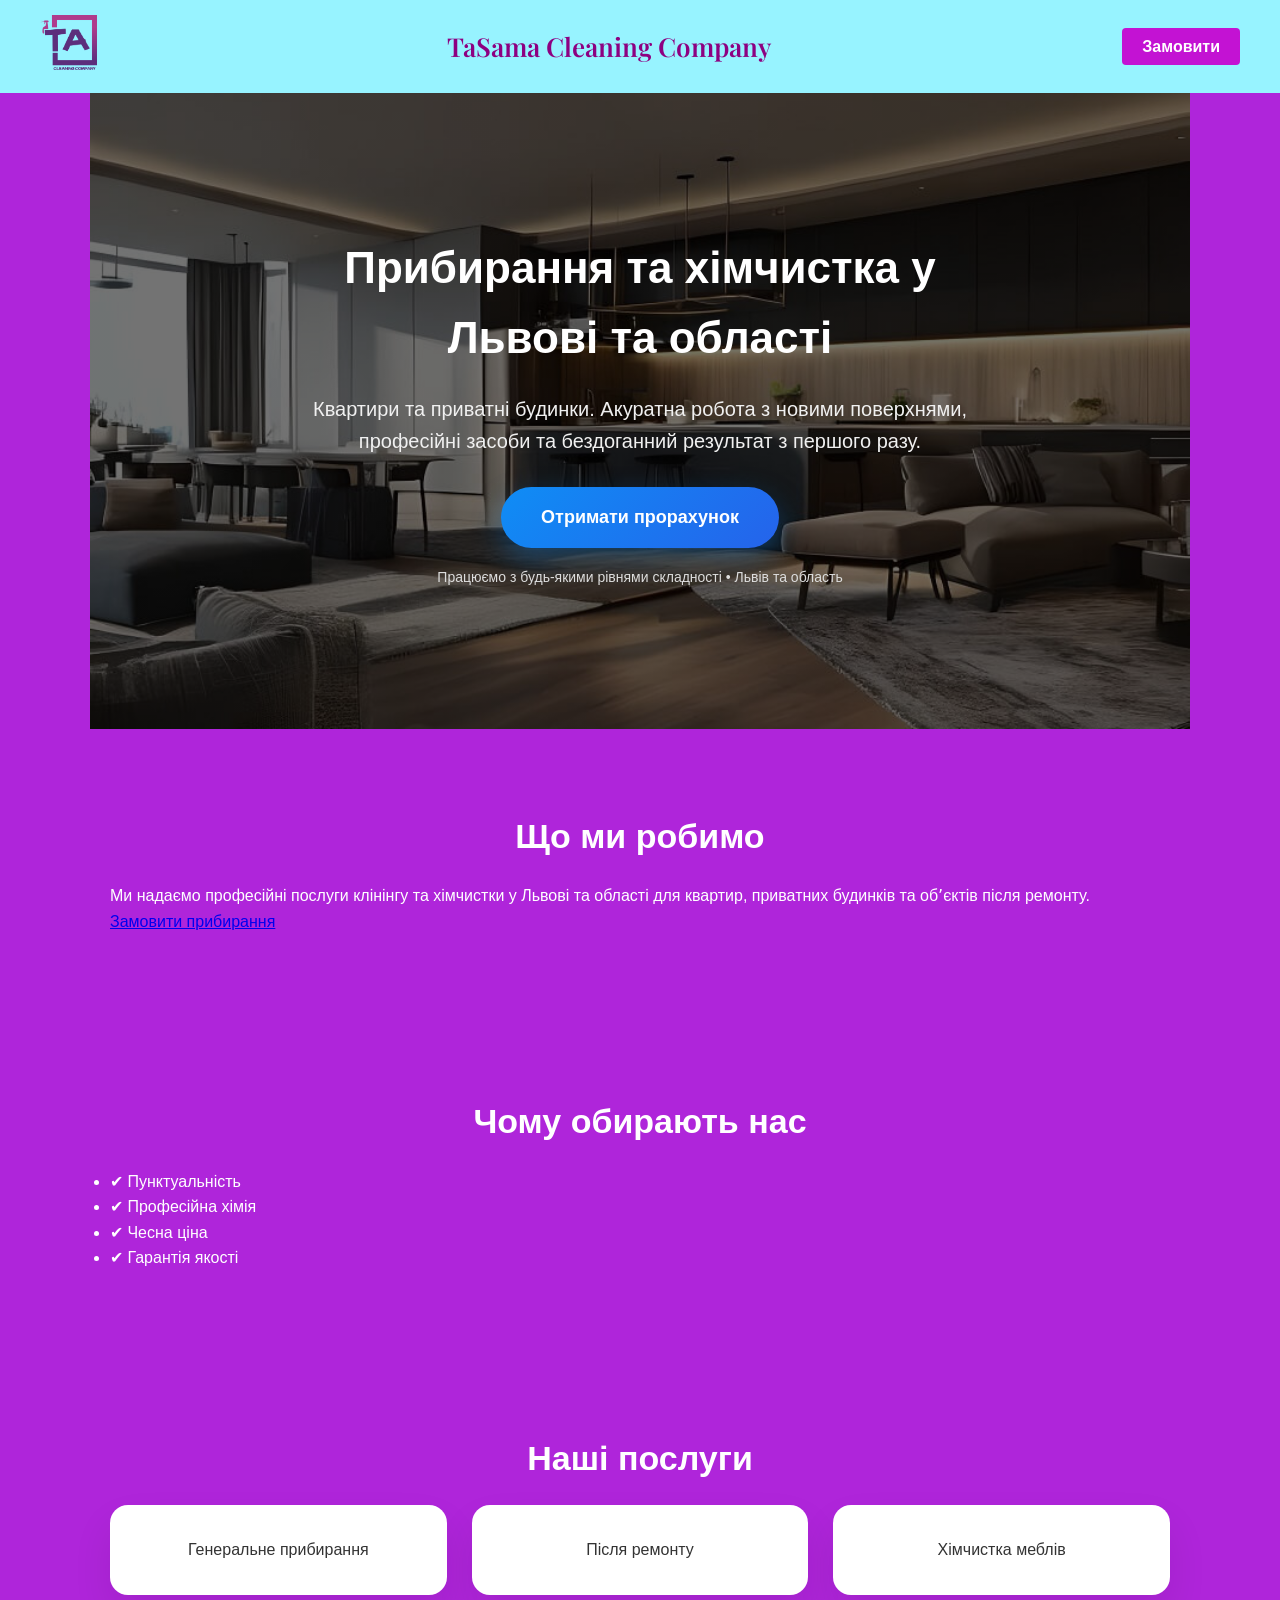
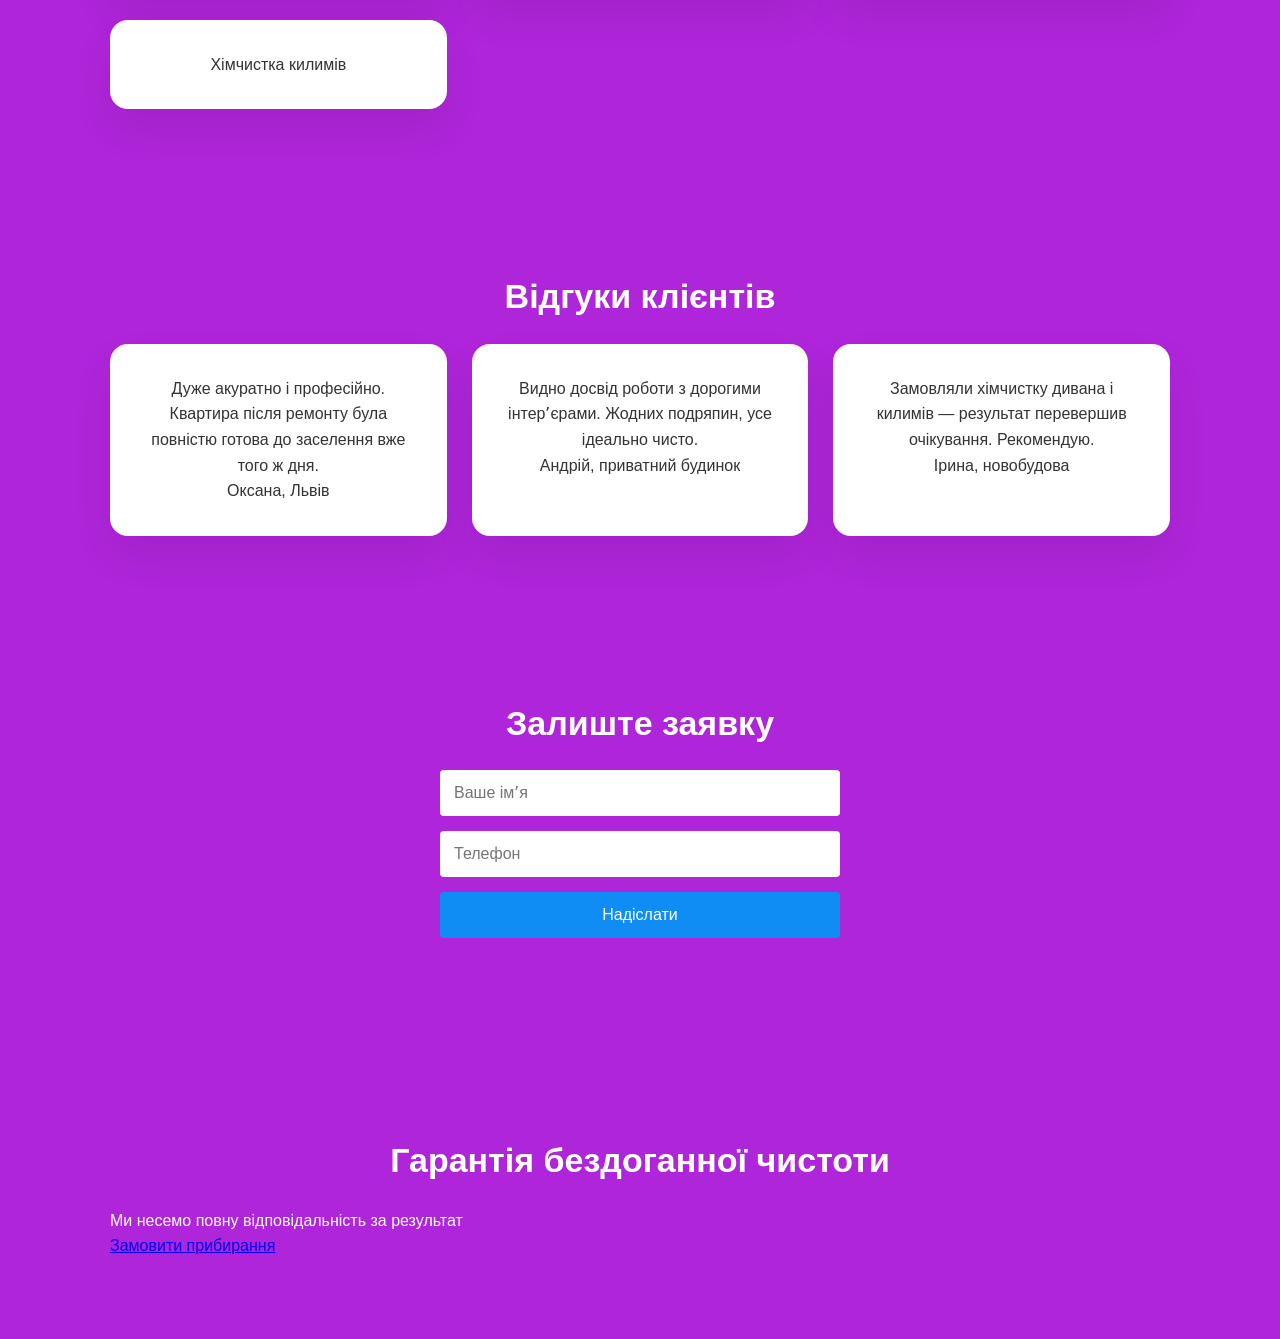
<file: index.html>
<!DOCTYPE html>
<html lang="uk">
<head>
  <meta charset="UTF-8">
  <meta name="viewport" content="width=device-width, initial-scale=1.0">
  <title>Преміальне прибирання та хімчистка у Львові</title>

  <link href="https://fonts.googleapis.com/css2?family=Playfair+Display:wght@500;600&display=swap" rel="stylesheet">
  <link rel="stylesheet" href="style.css">
</head>
<body>

<!-- HEADER -->
<header class="header">
  <div class="header-left">
    <img src="images/logo.png" alt="Логотип клінінгової компанії у Львові" class="logo-img">
  </div>

  <div class="header-center">
    <span class="brand-name">TaSama Cleaning Company</span>
  </div>

  <div class="header-right">
    <a href="#contact" class="header-btn">Замовити</a>
  </div>
</header>

<!-- HERO -->
<section class="hero animate">
  <div class="hero-content">
    <h1>Прибирання та хімчистка у Львові та області</h1>
    <p>
      Квартири та приватні будинки. Акуратна робота з новими поверхнями,
      професійні засоби та бездоганний результат з першого разу.
    </p>
    <a href="#contact" class="hero-btn">Отримати прорахунок</a>
    <span class="hero-note">
      Працюємо з будь-якими рівнями складності • Львів та область
    </span>
  </div>
</section>

<section class="about animate">
  <h2>Що ми робимо</h2>
  <p>
    Ми надаємо професійні послуги клінінгу та хімчистки у Львові та області
    для квартир, приватних будинків та обʼєктів після ремонту.
  </p>
  <a href="#contact" class="btn">Замовити прибирання</a>
</section>

<section class="benefits animate">
  <h2>Чому обирають нас</h2>
  <ul>
    <li>✔ Пунктуальність</li>
    <li>✔ Професійна хімія</li>
    <li>✔ Чесна ціна</li>
    <li>✔ Гарантія якості</li>
  </ul>
</section>

<section class="services animate">
  <h2>Наші послуги</h2>
  <div class="service-list">
    <div class="service-card">Генеральне прибирання</div>
    <div class="service-card">Після ремонту</div>
    <div class="service-card">Хімчистка меблів</div>
    <div class="service-card">Хімчистка килимів</div>
  </div>
</section>

<section class="reviews-section animate">
  <h2>Відгуки клієнтів</h2>

  <div class="reviews-list">

    <div class="review">
      <p>
        Дуже акуратно і професійно. Квартира після ремонту була повністю
        готова до заселення вже того ж дня.
      </p>
      <span>Оксана, Львів</span>
    </div>

    <div class="review">
      <p>
        Видно досвід роботи з дорогими інтерʼєрами.
        Жодних подряпин, усе ідеально чисто.
      </p>
      <span>Андрій, приватний будинок</span>
    </div>

    <div class="review">
      <p>
        Замовляли хімчистку дивана і килимів — результат перевершив очікування.
        Рекомендую.
      </p>
      <span>Ірина, новобудова</span>
    </div>

  </div>
</section>

<section class="contact animate" id="contact">
  <h2>Залиште заявку</h2>
  <form action="https://formspree.io/f/xbdpbvpn" method="POST">
    <input type="text" name="name" placeholder="Ваше імʼя" required>
    <input type="tel" name="phone" placeholder="Телефон" required>
    <button type="submit" class="btn">Надіслати</button>
  </form>
</section>

<section class="cta animate">
  <h2>Гарантія бездоганної чистоти</h2>
  <p>Ми несемо повну відповідальність за результат</p>
  <a href="#contact" class="btn">Замовити прибирання</a>
</section>

<!-- JS -->
<script>
  const animatedItems = document.querySelectorAll('.animate');

  const observer = new IntersectionObserver(entries => {
    entries.forEach(entry => {
      if (entry.isIntersecting) {
        entry.target.classList.add('show');
      }
    });
  }, { threshold: 0.2 });

  animatedItems.forEach(item => observer.observe(item));
</script>

</body>
</html>
</file>
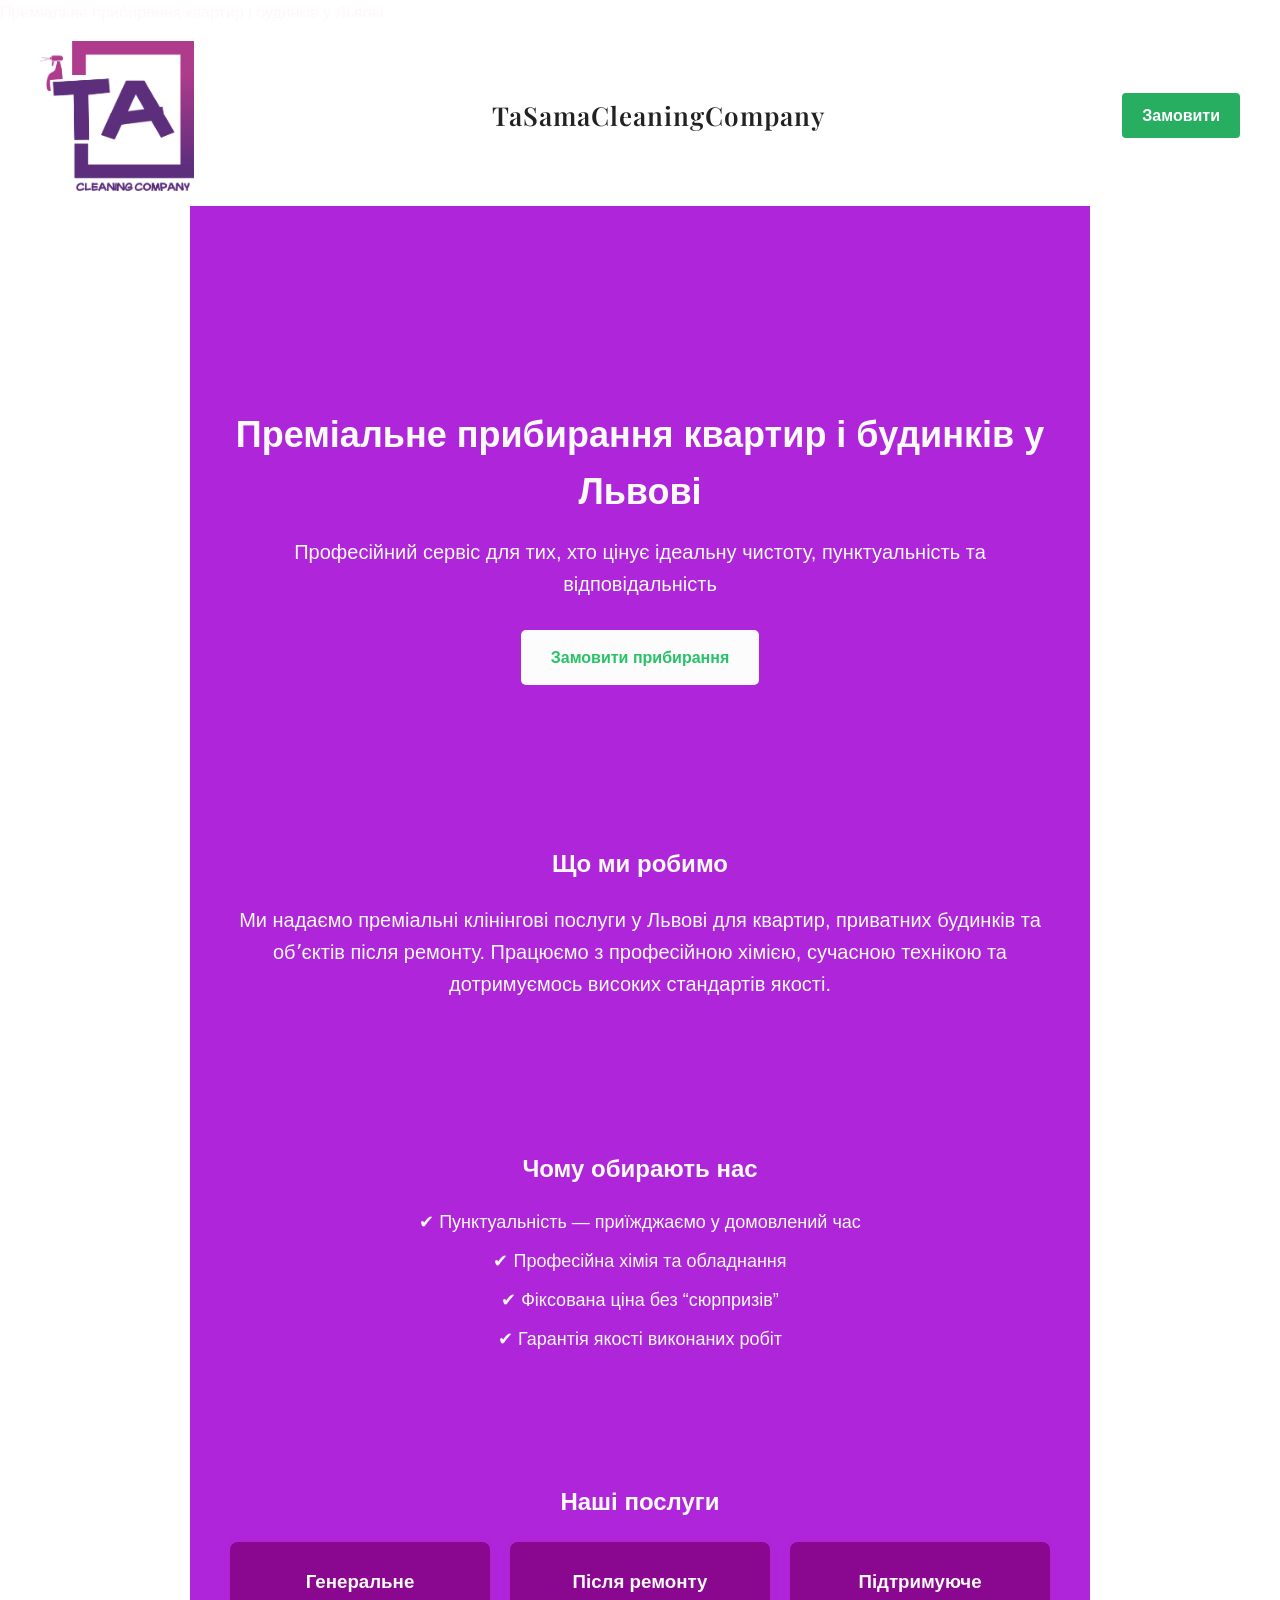
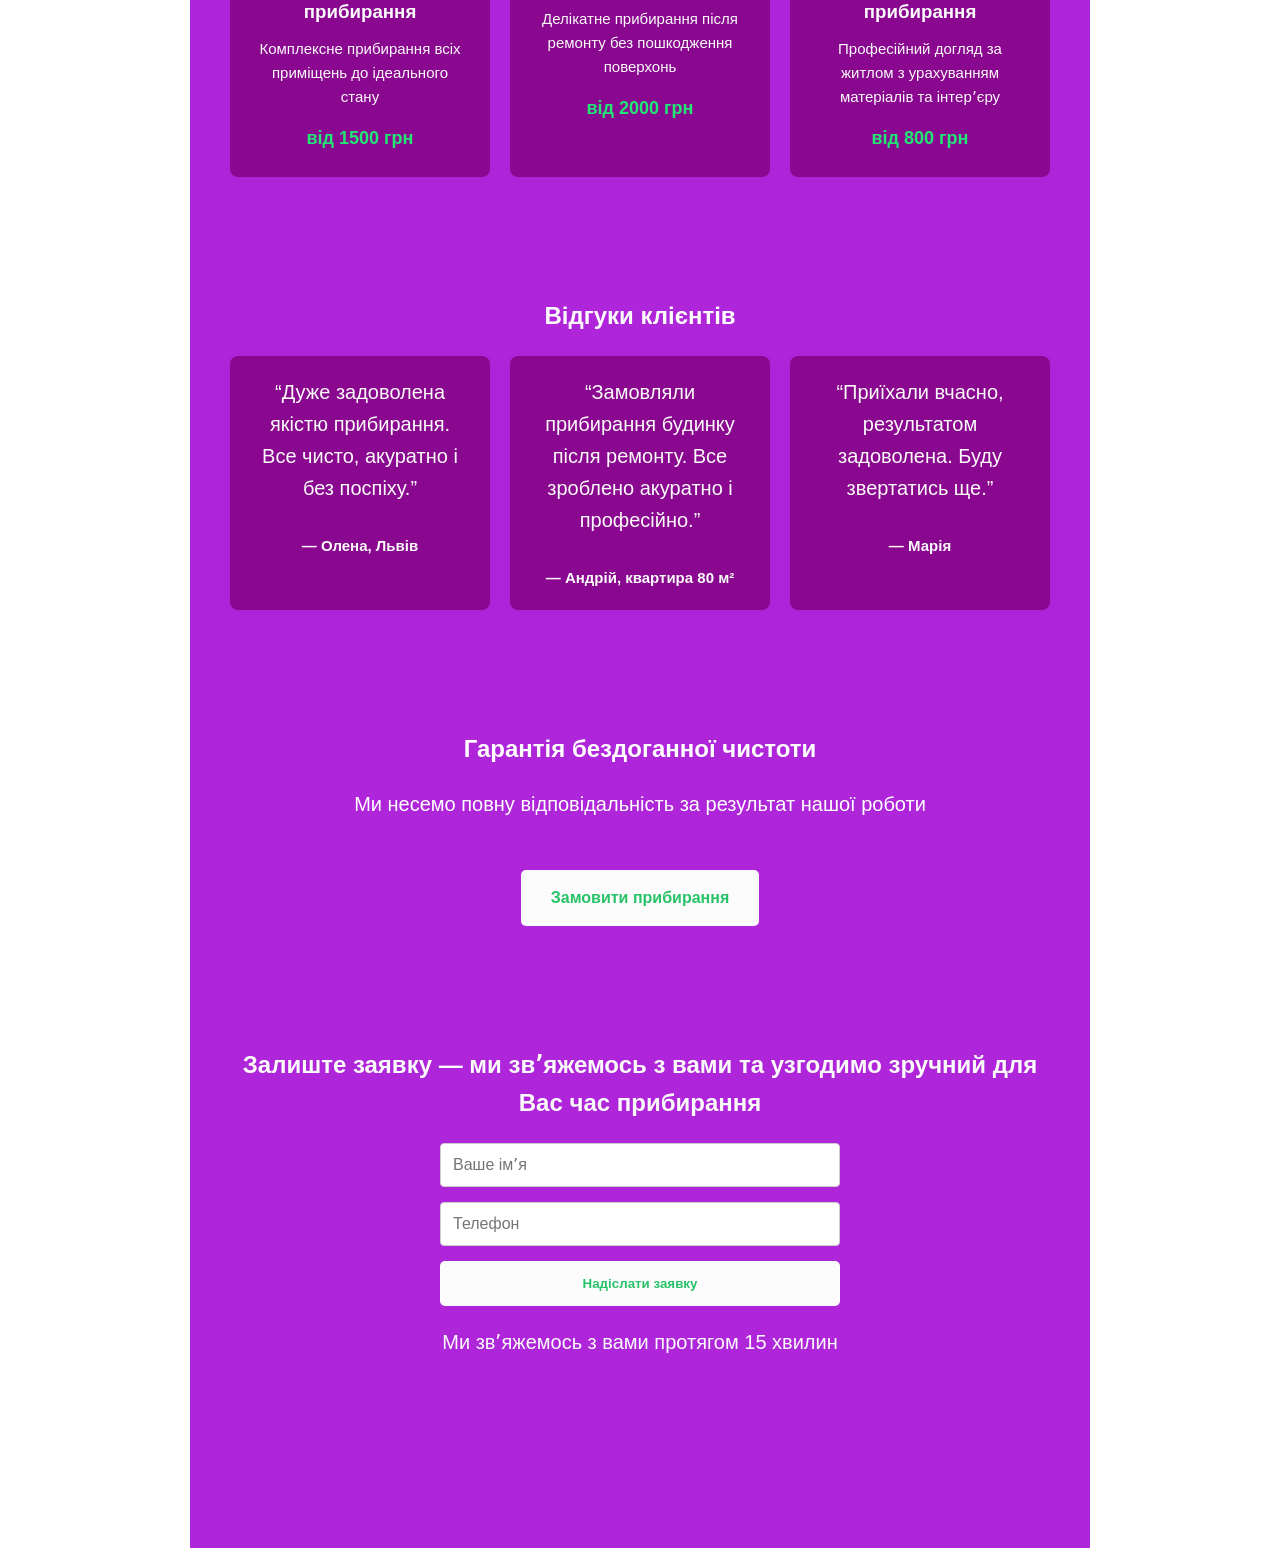
<file: lending/index.html>
<!DOCTYPE html>
<html lang="uk">
    <link href="https://fonts.googleapis.com/css2?family=Playfair+Display:wght@500;600&display=swap" rel="stylesheet">
<head>
  <meta charset="UTF-8">
  <meta name="viewport" content="width=device-width, initial-scale=1.0"
  <title>Преміальне прибирання квартир і будинків у Львові</title>
  <link rel="stylesheet" href="style.css">
</head>
<body>
<header class="header">
  <div class="header-left">
    <img src="images/logo.png" alt="Логотип клінінгової компанії у Львові" class="logo-img">
  </div>

  <div class="header-center">
    <span class="brand-name">TaSamaCleaningCompany</span>
  </div>

  <div class="header-right">
    <a href="#contact" class="header-btn">Замовити</a>
  </div>
</header>

<!-- HERO -->
<section class="hero">
    
  <!-- HERO -->
  <section class="hero">
    <h1>Преміальне прибирання квартир і будинків у Львові</h1>
<p>Професійний сервіс для тих, хто цінує ідеальну чистоту, пунктуальність та відповідальність</p>
    <a href="#contact" class="btn">Замовити прибирання</a>
  </section>

  <!-- ПРО НАС -->
  <section class="about">
    <h2>Що ми робимо</h2>
    <p>
      Ми надаємо преміальні клінінгові послуги у Львові для квартир, приватних будинків
та обʼєктів після ремонту. Працюємо з професійною хімією, сучасною технікою
та дотримуємось високих стандартів якості.
    </p>
  </section>

  <!-- ПЕРЕВАГИ -->
  <section class="benefits">
    <h2>Чому обирають нас</h2>
    <ul>
  <li>✔ Пунктуальність — приїжджаємо у домовлений час</li>
  <li>✔ Професійна хімія та обладнання</li>
  <li>✔ Фіксована ціна без “сюрпризів”</li>
  <li>✔ Гарантія якості виконаних робіт</li>
</ul>
  </section>
  <section class="services">
  <h2>Наші послуги</h2>

  <div class="service-list">

    <div class="service-card">
      <h3>Генеральне прибирання</h3>
      <p>Комплексне прибирання всіх приміщень до ідеального стану</p>
      <span class="price">від 1500 грн</span>
    </div>

    <div class="service-card">
      <h3>Після ремонту</h3>
      <p>Делікатне прибирання після ремонту без пошкодження поверхонь</p>
      <span class="price">від 2000 грн</span>
    </div>

    <div class="service-card">
      <h3>Підтримуюче прибирання</h3>
      <p>Професійний догляд за житлом з урахуванням матеріалів та інтерʼєру</p>
      <span class="price">від 800 грн</span>
    </div>

  </div>
</section>
<section class="reviews">
  <h2>Відгуки клієнтів</h2>

  <div class="review-list">

    <div class="review-card">
      <p>“Дуже задоволена якістю прибирання. Все чисто, акуратно і без поспіху.”</p>
      <span>— Олена, Львів</span>
    </div>

    <div class="review-card">
      <p>“Замовляли прибирання будинку після ремонту. Все зроблено акуратно і професійно.”</p>
      <span>— Андрій, квартира 80 м²</span>
    </div>

    <div class="review-card">
      <p>“Приїхали вчасно, результатом задоволена. Буду звертатись ще.”</p>
      <span>— Марія</span>
    </div>

  </div>
</section>
<section class="cta">
 <h2>Гарантія бездоганної чистоти</h2>
<p>Ми несемо повну відповідальність за результат нашої роботи</p>
<a href="#contact" class="btn">Замовити прибирання</a>
</section>

  <!-- КОНТАКТИ -->
  <section class="contact" id="contact">
  <h2>Залиште заявку — ми звʼяжемось з вами та узгодимо зручний для Вас час прибирання</h2>

  <form action="https://formspree.io/f/xbdpbvpn" method="POST">
    <input type="text" name="name" placeholder="Ваше імʼя" required>
    <input type="tel" name="phone" placeholder="Телефон" required>
    <button type="submit" class="btn">Надіслати заявку</button>
  </form>

  <p>Ми звʼяжемось з вами протягом 15 хвилин</p>
</section>

</body>
</html>
</file>
<file: style.css>
/* =========================
   RESET
========================= */
* {
  margin: 0;
  padding: 0;
  box-sizing: border-box;
}

/* =========================
   BASE
========================= */
body {
  font-family: 'Inter', Arial, sans-serif;
  background: #af25da;
  color: #ffffff;
  line-height: 1.6;
}

html {
  scroll-behavior: smooth;
}

/* =========================
   HEADER
========================= */
.header {
  background: rgb(151, 243, 255);
  padding: 15px 40px;
  display: grid;
  grid-template-columns: auto 1fr auto;
  align-items: center;
}

.logo-img {
  height: 55px;
}

.header-center {
  text-align: center;
}

.brand-name {
  font-family: 'Playfair Display', serif;
  font-size: 26px;
  font-weight: 600;
  color: #8d0081;
}

.header-btn {
  background: #c312d3;
  color: #fff;
  padding: 10px 20px;
  border-radius: 4px;
  text-decoration: none;
  font-weight: bold;
}

/* =========================
   HERO
========================= */
.hero {
  background:
    linear-gradient(rgba(0,0,0,0.55), rgba(0,0,0,0.55)),
    url("images/hero.jpg") center / cover no-repeat;
  padding: 140px 20px;
  text-align: center;
}

.hero-content {
  max-width: 700px;
  margin: auto;
}

.hero h1 {
  font-size: 44px;
  margin-bottom: 20px;
}

.hero p {
  font-size: 20px;
  margin-bottom: 30px;
  color: #f0f0f0;
}

.hero-btn {
  display: inline-block;
  background: linear-gradient(135deg, #0f8df5, #2563eb);
  color: #fff;
  padding: 16px 40px;
  border-radius: 40px;
  font-size: 18px;
  font-weight: 600;
  text-decoration: none;
  box-shadow: 0 12px 30px rgba(15,141,245,0.35);
  transition: transform .3s ease, box-shadow .3s ease;
}

.hero-btn:hover {
  transform: translateY(-3px);
  box-shadow: 0 18px 40px rgba(15,141,245,0.45);
}

.hero-note {
  display: block;
  margin-top: 18px;
  font-size: 14px;
  color: #ddd;
}

/* =========================
   SECTIONS
========================= */
section {
  padding: 80px 20px;
  max-width: 1100px;
  margin: auto;
}

section h2 {
  text-align: center;
  font-size: 34px;
  margin-bottom: 20px;
}

/* =========================
   SERVICES / REVIEWS
========================= */
.service-list,
.reviews-list {
  display: grid;
  grid-template-columns: repeat(auto-fit, minmax(260px, 1fr));
  gap: 25px;
}

.service-card,
.review {
  background: #ffffff;
  color: #333;
  padding: 32px;
  border-radius: 18px;
  text-align: center;
  box-shadow: 0 20px 40px rgba(0,0,0,0.08);
  transition: transform .35s ease, box-shadow .35s ease;
}

.service-card:hover,
.review:hover {
  transform: translateY(-6px);
  box-shadow: 0 25px 50px rgba(0,0,0,0.12);
}

/* =========================
   CONTACT
========================= */
form {
  max-width: 400px;
  margin: 20px auto;
  display: flex;
  flex-direction: column;
}

form input,
form button {
  padding: 14px;
  font-size: 16px;
  margin-bottom: 15px;
  border-radius: 4px;
  border: none;
}

form button {
  background: #0f8df5;
  color: #fff;
  cursor: pointer;
}

/* =========================
   SCROLL ANIMATIONS
========================= */
.animate {
  opacity: 0;
  transform: translateY(40px);
  transition: opacity .8s ease, transform .8s ease;
}

.animate.show {
  opacity: 1;
  transform: translateY(0);
}

/* =========================
   MOBILE
========================= */
@media (max-width: 768px) {
  .hero h1 { font-size: 30px; }
  .hero p { font-size: 17px; }
  .hero-btn { width: 100%; }
}
</file>
<file: lending/style.css>
/* СКИДАННЯ СТАНДАРТНИХ СТИЛІВ */
* {
  margin: 0;
  padding: 0;
  box-sizing: border-box;
}

/* БАЗОВІ НАЛАШТУВАННЯ */
body {
  font-family: Arial, sans-serif;
  line-height: 1.6;
  color: #fff8f8;
}

/* HERO */
.hero {
  background: linear-gradient(120deg, #af25da, #af25da);
  color: rgb(250, 250, 250);
  text-align: center;
  padding: 100px 20px;
}

.hero h1 {
  font-size: 36px;
  margin-bottom: 15px;
}

.hero p {
  font-size: 20px;
  margin-bottom: 30px;
}

/* КНОПКА */
.btn {
  display: inline-block;
  background: rgb(252, 252, 252);
  color: #28c268;
  padding: 15px 30px;
  text-decoration: none;
  font-weight: bold;
  border-radius: 5px;
}

/* СЕКЦІЇ */
section {
  padding: 60px 20px;
  max-width: 900px;
  margin: auto;
}

section h2 {
  text-align: center;
  margin-bottom: 20px;
}

/* ПЕРЕВАГИ */
.benefits ul {
  list-style: none;
  max-width: 500px;
  margin: auto;
}

.benefits li {
  margin-bottom: 10px;
  font-size: 18px;
}

/* КОНТАКТИ */
.contact {
  background: #af25da;
  text-align: center;
}
/* АДАПТАЦІЯ ПІД ТЕЛЕФОН */
@media (max-width: 600px) {
  .hero h1 {
    font-size: 26px;
  }

  .hero p {
    font-size: 16px;
  }

  section {
    padding: 40px 15px;
  }

  .btn {
    padding: 12px 20px;
    font-size: 16px;
  }
}
/* ФОРМА */
form {
  max-width: 400px;
  margin: 20px auto;
  display: flex;
  flex-direction: column;
}

form input {
  padding: 12px;
  margin-bottom: 15px;
  font-size: 16px;
  border: 1px solid #ccc;
  border-radius: 4px;
}

form button {
  border: none;
}
/* ПОСЛУГИ */
.services {
  background: #af25da;
}

.service-list {
  display: flex;
  gap: 20px;
  justify-content: center;
  flex-wrap: wrap;
}

.service-card {
  background: #8a088f;
  padding: 25px;
  border-radius: 8px;
  width: 260px;
  text-align: center;
  box-shadow: 0 0 10px rgba(228, 36, 36, 0.05);
}

.service-card h3 {
  margin-bottom: 10px;
}

.service-card p {
  font-size: 15px;
  margin-bottom: 15px;
}

.price {
  font-weight: bold;
  color: #21e774;
  font-size: 18px;
}
/* ВІДГУКИ */
.reviews {
  background: #af25da;
}

.review-list {
  display: flex;
  gap: 20px;
  justify-content: center;
  flex-wrap: wrap;
}

.review-card {
  background: #8a088f;
  padding: 20px;
  border-radius: 8px;
  width: 260px;
  font-size: 15px;
  box-shadow: 0 0 10px rgba(0,0,0,0.05);
}

.review-card span {
  display: block;
  margin-top: 10px;
  font-weight: bold;
}
/* CTA */
.cta {
  background: #af25da;
  color: #ffffff;
  text-align: center;
}

.cta .btn {
  margin-top: 20px;
}
/* HEADER */
.header {
  background: white;
  padding: 15px 40px;

  display: grid;
  grid-template-columns: auto 1fr auto;
  align-items: center;
}

/* ЛІВО — логотип */
.header-left {
  display: flex;
  align-items: center;
}

.logo-img {
  height: 55px;
}

/* ЦЕНТР — назва */
.header-center {
  text-align: center;
}

.brand-name {
  font-family: 'Playfair Display', serif;
  font-size: 26px;
  font-weight: 600;
  color: #222;
  letter-spacing: 1px;
}

/* ПРАВО — кнопка */
.header-right {
  display: flex;
  justify-content: flex-end;
}

.header-btn {
  background: #27ae60;
  color: white;
  padding: 10px 20px;
  text-decoration: none;
  border-radius: 4px;
  font-weight: bold;
}

.logo-img {
  height: 150px;
  width: auto;
}
/* ===== МОБІЛЬНА ШАПКА ===== */
@media (max-width: 768px) {

  .header {
    grid-template-columns: 1fr;
    gap: 10px;
    padding: 15px 20px;
    text-align: center;
  }

  .header-left,
  .header-center,
  .header-right {
    justify-content: center;
  }

  .logo-img {
    height: 45px;
  }

  .brand-name {
    font-size: 20px;
  }

  .header-btn {
    width: 100%;
    max-width: 220px;
    margin-top: 10px;
  }
}
</file>
